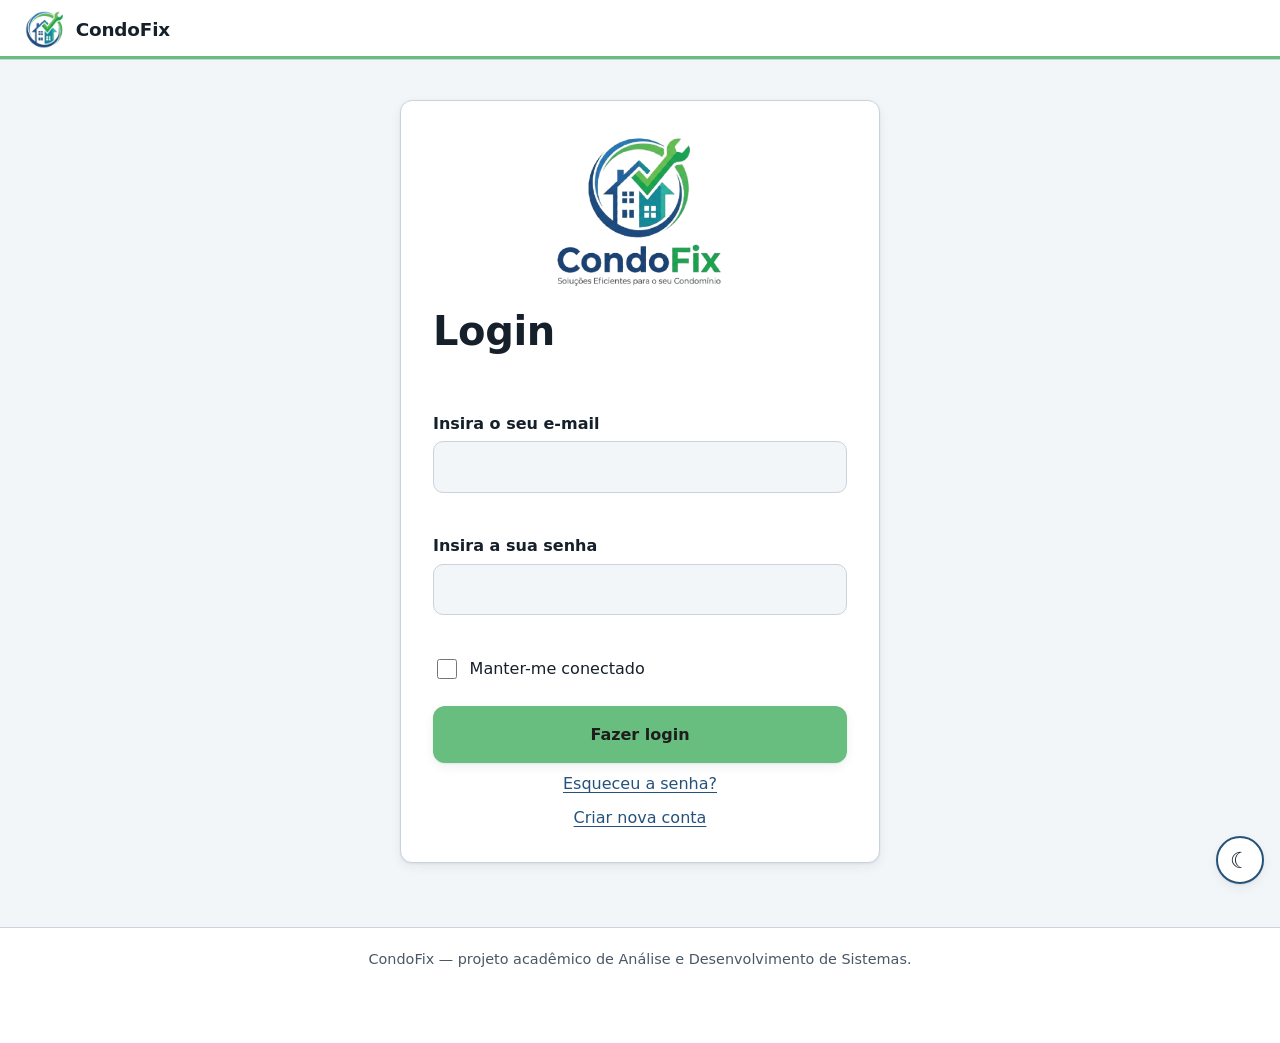
<file: index.html>
<!doctype html>
<html lang="pt-BR">
  <head>
    <meta charset="UTF-8" />
    <meta name="viewport" content="width=device-width, initial-scale=1" />
    <title>Login — CondoFix</title>
    <link rel="stylesheet" href="css/style.css" />
    <script src="js/script.js" defer></script>
  </head>
  <body>
    <a class="pular" href="#conteudo">Ir para o conteúdo</a>
    <header class="topo">
      <a class="marca" href="index.html"
        ><img
          class="logo-icone"
          src="img/logo-icone.png"
          alt=""
          width="202"
          height="192"
        /><span>CondoFix</span></a
      >
    </header>
    <main id="conteudo">
      <section class="painel" aria-labelledby="t-login">
        <img
          class="logo-grande"
          src="img/logo.png"
          alt="Logotipo do CondoFix: casa com sinal de verificado e chave inglesa dentro de um círculo. Soluções eficientes para o seu condomínio"
          width="304"
          height="272"
        />
        <h1 id="t-login">Login</h1>
        <p class="aviso" id="aviso" role="status"></p>
        <form id="formLogin" action="inicio.html" method="get">
          <div class="campo">
            <label for="email">Insira o seu e-mail</label>
            <input
              id="email"
              name="email"
              type="email"
              required
              autocomplete="email"
              data-vazio="Digite o seu e-mail."
              data-invalido="Use um e-mail válido, como nome@exemplo.com."
              aria-describedby="erro-email"
            />
            <p class="erro" id="erro-email"></p>
          </div>
          <div class="campo">
            <label for="senha">Insira a sua senha</label>
            <input
              id="senha"
              name="senha"
              type="password"
              required
              minlength="6"
              autocomplete="current-password"
              data-vazio="Digite a sua senha."
              aria-describedby="erro-senha"
            />
            <p class="erro" id="erro-senha"></p>
          </div>
          <label class="check"
            ><input type="checkbox" name="manter" /> Manter-me conectado</label
          >
          <button class="botao botao-ok" type="submit">Fazer login</button>
        </form>
        <p class="links"><a href="#" data-em-breve>Esqueceu a senha?</a></p>
        <p class="links"><a href="#" data-em-breve>Criar nova conta</a></p>
      </section>
    </main>
    <footer class="rodape">
      <p>
        CondoFix — projeto acadêmico de Análise e Desenvolvimento de Sistemas.
      </p>
    </footer>
    <button
      type="button"
      class="botao-tema"
      id="btnTema"
      aria-label="Ativar tema escuro"
      title="Ativar tema escuro"
    >
      ☾
    </button>
  </body>
</html>
</file>
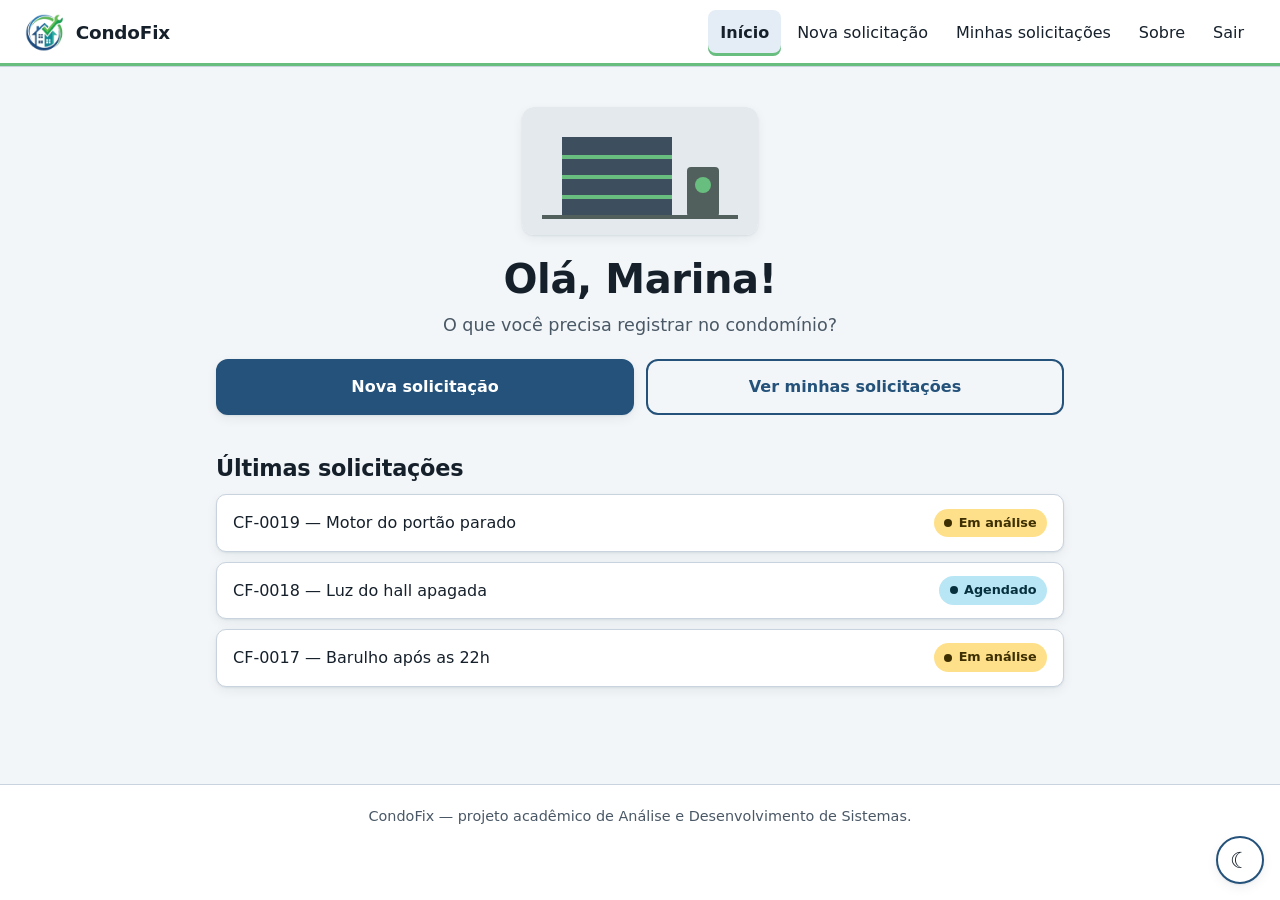
<file: inicio.html>
<!DOCTYPE html>
<html lang="pt-BR">
<head>
<meta charset="UTF-8">
<meta name="viewport" content="width=device-width, initial-scale=1">
<title>Início — CondoFix</title>
<link rel="stylesheet" href="css/style.css">
<script src="js/script.js" defer></script>
</head>
<body>
<a class="pular" href="#conteudo">Ir para o conteúdo</a>
<header class="topo">
  <a class="marca" href="inicio.html"><img class="logo-icone" src="img/logo-icone.png" alt="" width="202" height="192"><span>CondoFix</span></a>
  <button type="button" class="botao-menu" id="btnMenu" aria-expanded="false" aria-controls="menu">Menu</button>
  <nav class="menu" id="menu" aria-label="Principal">
    <ul>
      <li><a href="inicio.html" aria-current="page">Início</a></li>
      <li><a href="nova-solicitacao.html">Nova solicitação</a></li>
      <li><a href="minhas-solicitacoes.html">Minhas solicitações</a></li>
      <li><a href="sobre.html">Sobre</a></li>
      <li><a href="index.html">Sair</a></li>
    </ul>
  </nav>
</header>
<main id="conteudo">
  <section class="hero" aria-labelledby="t-ola">
    <img class="ilustra" src="img/portao.svg" alt="Ilustração de um portão de garagem com o motor ao lado, exemplo de problema que o morador pode registrar." width="236" height="128">
    <h1 id="t-ola">Olá, <span id="nomeMorador">Marina</span>!</h1>
    <p>O que você precisa registrar no condomínio?</p>
    <div class="acoes">
      <a class="botao" href="nova-solicitacao.html">Nova solicitação</a>
      <a class="botao botao-sec" href="minhas-solicitacoes.html">Ver minhas solicitações</a>
    </div>
  </section>
  <section aria-labelledby="t-ultimas">
    <h2 id="t-ultimas">Últimas solicitações</h2>
    <ul class="lista-simples" id="listaUltimas"></ul>
  </section>
</main>
<footer class="rodape"><p>CondoFix — projeto acadêmico de Análise e Desenvolvimento de Sistemas.</p></footer>
<button type="button" class="botao-tema" id="btnTema" aria-label="Ativar tema escuro" title="Ativar tema escuro">☾</button>
</body>
</html>
</file>
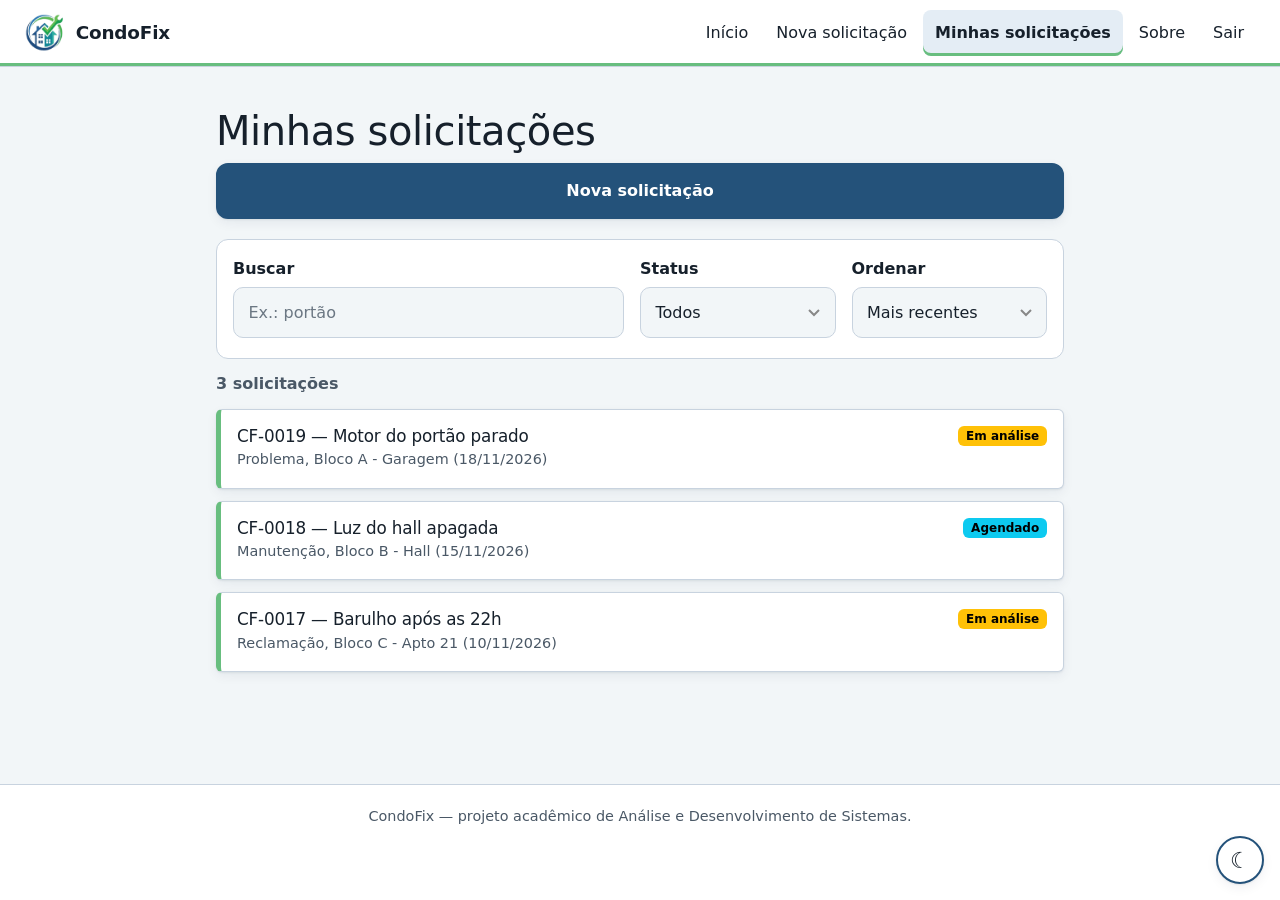
<file: minhas-solicitacoes.html>
<!DOCTYPE html>
<html lang="pt-BR">
<head>
<meta charset="UTF-8">
<meta name="viewport" content="width=device-width, initial-scale=1">
<title>Minhas solicitações — CondoFix</title>
<!-- Bootstrap 5 (aula 14): usado só no componente "card + badge" da lista abaixo -->
<link rel="stylesheet" href="https://cdn.jsdelivr.net/npm/bootstrap@5.3.3/dist/css/bootstrap.min.css">
<link rel="stylesheet" href="css/style.css">
<script src="js/script.js" defer></script>
</head>
<body>
<a class="pular" href="#conteudo">Ir para o conteúdo</a>
<header class="topo">
  <a class="marca" href="inicio.html"><img class="logo-icone" src="img/logo-icone.png" alt="" width="202" height="192"><span>CondoFix</span></a>
  <button type="button" class="botao-menu" id="btnMenu" aria-expanded="false" aria-controls="menu">Menu</button>
  <nav class="menu" id="menu" aria-label="Principal">
    <ul>
      <li><a href="inicio.html">Início</a></li>
      <li><a href="nova-solicitacao.html">Nova solicitação</a></li>
      <li><a href="minhas-solicitacoes.html" aria-current="page">Minhas solicitações</a></li>
      <li><a href="sobre.html">Sobre</a></li>
      <li><a href="index.html">Sair</a></li>
    </ul>
  </nav>
</header>
<main id="conteudo">
  <h1>Minhas solicitações</h1>
  <p><a class="botao" href="nova-solicitacao.html">Nova solicitação</a></p>
  <form class="filtros" role="search" aria-label="Filtrar solicitações">
    <div class="campo">
      <label for="busca">Buscar</label>
      <input id="busca" type="search" placeholder="Ex.: portão">
    </div>
    <div class="campo">
      <label for="filtroStatus">Status</label>
      <select id="filtroStatus">
        <option value="">Todos</option>
        <option>Em análise</option>
        <option>Agendado</option>
        <option>Concluído</option>
      </select>
    </div>
    <div class="campo">
      <label for="ordem">Ordenar</label>
      <select id="ordem">
        <option value="recentes">Mais recentes</option>
        <option value="antigos">Mais antigos</option>
        <option value="titulo">Título (A–Z)</option>
      </select>
    </div>
  </form>
  <p id="contagem" aria-live="polite"></p>
  <!-- Componente com Bootstrap: cada <li> usa card + badge (gerados em js/script.js).
       Equivalente em CSS puro: veja o bloco comentado em css/style.css -->
  <ul class="lista-cards" id="listaMinhas"></ul>
</main>
<footer class="rodape"><p>CondoFix — projeto acadêmico de Análise e Desenvolvimento de Sistemas.</p></footer>
<button type="button" class="botao-tema" id="btnTema" aria-label="Ativar tema escuro" title="Ativar tema escuro">☾</button>
</body>
</html>
</file>
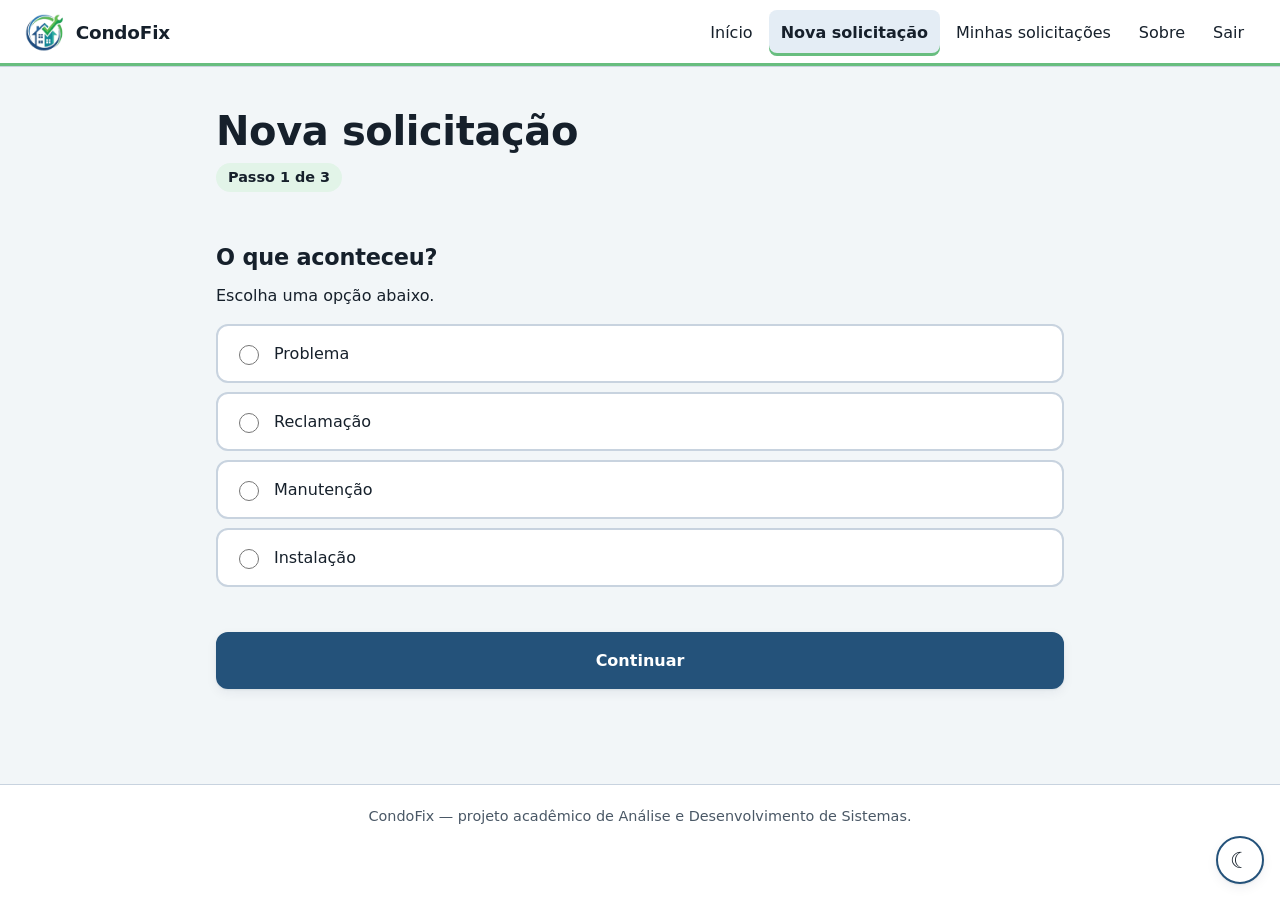
<file: nova-solicitacao.html>
<!DOCTYPE html>
<html lang="pt-BR">
<head>
<meta charset="UTF-8">
<meta name="viewport" content="width=device-width, initial-scale=1">
<title>Nova solicitação — CondoFix</title>
<link rel="stylesheet" href="css/style.css">
<script src="js/script.js" defer></script>
</head>
<body>
<a class="pular" href="#conteudo">Ir para o conteúdo</a>
<header class="topo">
  <a class="marca" href="inicio.html"><img class="logo-icone" src="img/logo-icone.png" alt="" width="202" height="192"><span>CondoFix</span></a>
  <button type="button" class="botao-menu" id="btnMenu" aria-expanded="false" aria-controls="menu">Menu</button>
  <nav class="menu" id="menu" aria-label="Principal">
    <ul>
      <li><a href="inicio.html">Início</a></li>
      <li><a href="nova-solicitacao.html" aria-current="page">Nova solicitação</a></li>
      <li><a href="minhas-solicitacoes.html">Minhas solicitações</a></li>
      <li><a href="sobre.html">Sobre</a></li>
      <li><a href="index.html">Sair</a></li>
    </ul>
  </nav>
</header>
<main id="conteudo">
  <h1>Nova solicitação</h1>
  <p class="progresso" id="progresso">Passo 1 de 3</p>
  <form id="formSolicitacao" novalidate>

    <section class="passo" aria-labelledby="t-p1">
      <h2 id="t-p1" tabindex="-1">O que aconteceu?</h2>
      <p>Escolha uma opção abaixo.</p>
      <fieldset data-vazio="Escolha o tipo da solicitação.">
        <legend class="so-leitor">Tipo da solicitação</legend>
        <label class="opcao"><input type="radio" name="tipo" value="Problema" required aria-describedby="erro-tipo"> Problema</label>
        <label class="opcao"><input type="radio" name="tipo" value="Reclamação" required aria-describedby="erro-tipo"> Reclamação</label>
        <label class="opcao"><input type="radio" name="tipo" value="Manutenção" required aria-describedby="erro-tipo"> Manutenção</label>
        <label class="opcao"><input type="radio" name="tipo" value="Instalação" required aria-describedby="erro-tipo"> Instalação</label>
        <p class="erro" id="erro-tipo"></p>
      </fieldset>
      <button type="button" class="botao" data-ir="1">Continuar</button>
    </section>

    <section class="passo" hidden aria-labelledby="t-p2">
      <h2 id="t-p2" tabindex="-1">Conte mais detalhes sobre sua solicitação</h2>
      <div class="campo">
        <label for="descricao">Descrição do problema *</label>
        <textarea id="descricao" name="descricao" rows="4" required minlength="10" placeholder="O motor do portão parou..." data-vazio="Descreva o que aconteceu." aria-describedby="erro-descricao"></textarea>
        <p class="erro" id="erro-descricao"></p>
      </div>
      <div class="campo">
        <label for="local">Local *</label>
        <input id="local" name="local" type="text" required placeholder="Bloco A - Garagem" data-vazio="Informe o local." aria-describedby="erro-local">
        <p class="erro" id="erro-local"></p>
      </div>
      <div class="campo">
        <label for="imagem">Imagens do ocorrido (opcional)</label>
        <input id="imagem" name="imagem" type="file" accept="image/*" aria-describedby="erro-imagem">
        <p class="erro" id="erro-imagem"></p>
      </div>
      <div class="acoes">
        <button type="button" class="botao botao-sec" data-ir="0">← Voltar</button>
        <button type="button" class="botao" data-ir="2">Revisar</button>
      </div>
    </section>

    <section class="passo" hidden aria-labelledby="t-p3">
      <h2 id="t-p3" tabindex="-1">Confira os dados</h2>
      <dl class="revisao">
        <dt>Tipo</dt><dd id="rev-tipo"></dd>
        <dt>Descrição</dt><dd id="rev-descricao"></dd>
        <dt>Local</dt><dd id="rev-local"></dd>
        <dt>Imagem</dt><dd id="rev-imagem"></dd>
      </dl>
      <div class="acoes">
        <button type="button" class="botao botao-sec" data-ir="1">Editar</button>
        <button type="submit" class="botao botao-ok">Enviar solicitação</button>
      </div>
    </section>

    <section class="passo" hidden aria-labelledby="t-p4">
      <h2 id="t-p4" tabindex="-1">✓ Solicitação enviada!</h2>
      <p>A administração recebeu o seu pedido.</p>
      <p>Seu número de protocolo é: <strong class="protocolo" id="protocolo"></strong></p>
      <div class="acoes">
        <a class="botao botao-sec" href="inicio.html">Voltar ao início</a>
        <a class="botao" href="minhas-solicitacoes.html">Ver solicitação</a>
      </div>
    </section>
  </form>
</main>
<footer class="rodape"><p>CondoFix — projeto acadêmico de Análise e Desenvolvimento de Sistemas.</p></footer>
<button type="button" class="botao-tema" id="btnTema" aria-label="Ativar tema escuro" title="Ativar tema escuro">☾</button>
</body>
</html>
</file>
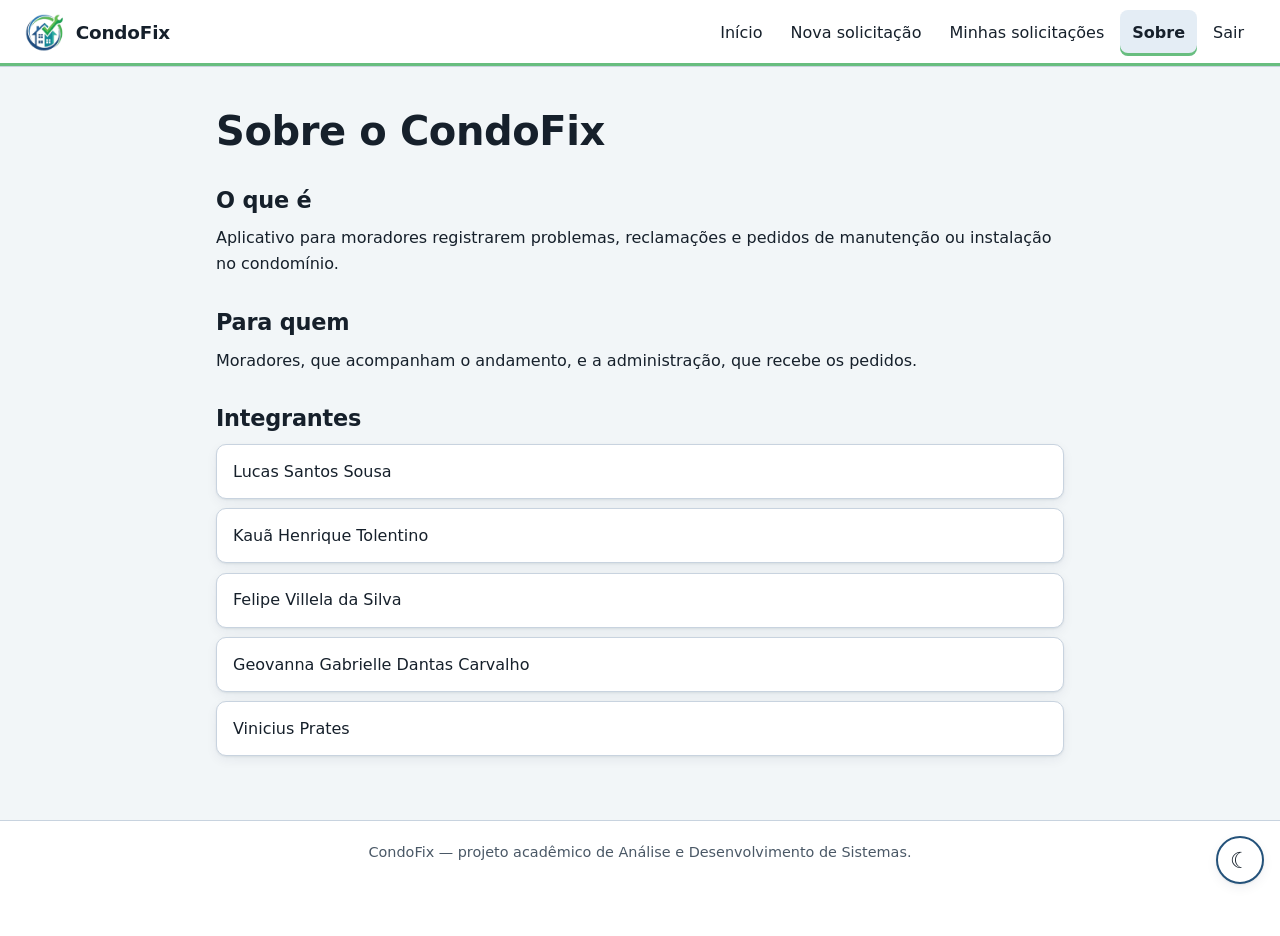
<file: sobre.html>
<!DOCTYPE html>
<html lang="pt-BR">
<head>
<meta charset="UTF-8">
<meta name="viewport" content="width=device-width, initial-scale=1">
<title>Sobre — CondoFix</title>
<link rel="stylesheet" href="css/style.css">
<script src="js/script.js" defer></script>
</head>
<body>
<a class="pular" href="#conteudo">Ir para o conteúdo</a>
<header class="topo">
  <a class="marca" href="inicio.html"><img class="logo-icone" src="img/logo-icone.png" alt="" width="202" height="192"><span>CondoFix</span></a>
  <button type="button" class="botao-menu" id="btnMenu" aria-expanded="false" aria-controls="menu">Menu</button>
  <nav class="menu" id="menu" aria-label="Principal">
    <ul>
      <li><a href="inicio.html">Início</a></li>
      <li><a href="nova-solicitacao.html">Nova solicitação</a></li>
      <li><a href="minhas-solicitacoes.html">Minhas solicitações</a></li>
      <li><a href="sobre.html" aria-current="page">Sobre</a></li>
      <li><a href="index.html">Sair</a></li>
    </ul>
  </nav>
</header>
<main id="conteudo">
  <h1>Sobre o CondoFix</h1>
  <section aria-labelledby="t-oque">
    <h2 id="t-oque">O que é</h2>
    <p>Aplicativo para moradores registrarem problemas, reclamações e pedidos de manutenção ou instalação no condomínio.</p>
  </section>
  <section aria-labelledby="t-quem">
    <h2 id="t-quem">Para quem</h2>
    <p>Moradores, que acompanham o andamento, e a administração, que recebe os pedidos.</p>
  </section>
  <section aria-labelledby="t-grupo">
    <h2 id="t-grupo">Integrantes</h2>
    <ul class="lista-simples">
      <li>Lucas Santos Sousa</li>
      <li>Kauã Henrique Tolentino</li>
      <li>Felipe Villela da Silva</li>
      <li>Geovanna Gabrielle Dantas Carvalho</li>
      <li>Vinicius Prates</li>
    </ul>
  </section>
</main>
<footer class="rodape"><p>CondoFix — projeto acadêmico de Análise e Desenvolvimento de Sistemas.</p></footer>
<button type="button" class="botao-tema" id="btnTema" aria-label="Ativar tema escuro" title="Ativar tema escuro">☾</button>
</body>
</html>
</file>
<file: css/style.css>
:root {
  /* cores da logo */
  --azul: #24527a;
  --verde: #68be7f;

  --fundo: #f2f6f8;
  --superficie: #ffffff;
  --texto: #16202b;
  --suave: #4a5866;
  --borda: #c8d3df;
  --tinta: #e4edf5;            /* fundo leve azulado */
  --verde-tinta: #e2f4e8;      /* fundo leve esverdeado */
  --primaria: var(--azul);     /* botões e destaques */
  --primaria-texto: #ffffff;
  --link: var(--azul);
  --acento: var(--verde);      /* faixa do topo, indicadores */
  --erro: #b3261e;
  --foco: #0b5fff;
  --sombra: 0 1px 2px rgba(18, 40, 60, .08), 0 4px 12px rgba(18, 40, 60, .06);
  --raio: 12px;
  --transicao: .15s ease;
}
html[data-tema="escuro"] {
  --fundo: #0f1720;
  --superficie: #17212c;
  --texto: #e8eef4;
  --suave: #a6b3c0;
  --borda: #2f4254;
  --tinta: #1b2a38;
  --verde-tinta: #1d3327;
  --primaria: #8fb4da;
  --primaria-texto: #0f1720;
  --link: #9fc3e6;
  --erro: #ff8a80;
  --foco: #8ab4ff;
  --sombra: 0 1px 2px rgba(0, 0, 0, .4), 0 4px 12px rgba(0, 0, 0, .3);
}

/* ===== Base ===== */
*, *::before, *::after { box-sizing: border-box; }
html { scroll-behavior: smooth; }
body {
  margin: 0;
  min-height: 100vh;
  display: flex;
  flex-direction: column;
  font-family: system-ui, -apple-system, "Segoe UI", Roboto, sans-serif;
  font-size: 1rem;
  line-height: 1.6;
  background: var(--fundo);
  color: var(--texto);
  overflow-wrap: anywhere;
  -webkit-font-smoothing: antialiased;
}
img { max-width: 100%; height: auto; }
a { color: var(--link); text-underline-offset: .2em; }
a:hover { text-decoration-thickness: 2px; }
h1, h2 { line-height: 1.2; letter-spacing: -.01em; }
h1 { font-size: clamp(1.75rem, 1.4rem + 1.6vw, 2.5rem); margin: 0 0 .5rem; }
h2 { font-size: clamp(1.15rem, 1.05rem + .5vw, 1.4rem); margin: 2rem 0 .75rem; }
p { margin: 0 0 1rem; }
:focus-visible { outline: 3px solid var(--foco); outline-offset: 3px; border-radius: 4px; }
h1:focus, h2:focus { outline: none; }
::placeholder { color: var(--suave); opacity: .8; }
.so-leitor {
  position: absolute; width: 1px; height: 1px; overflow: hidden;
  clip: rect(0 0 0 0); white-space: nowrap;
}
.pular {
  position: absolute; left: .5rem; top: -4rem; z-index: 20;
  background: var(--primaria); color: var(--primaria-texto);
  padding: .6rem 1rem; border-radius: 8px; font-weight: 700;
}
.pular:focus { top: .5rem; }

/* ===== Topo e menu ===== */
.topo {
  position: sticky; top: 0; z-index: 10;
  display: flex; flex-wrap: wrap; align-items: center; justify-content: space-between;
  gap: .5rem; padding: .6rem 1rem;
  background: var(--superficie);
  border-bottom: 1px solid var(--borda);
  box-shadow: inset 0 -3px 0 var(--acento);   /* faixa âmbar = marca visual do app */
}
.marca {
  display: flex; align-items: center; gap: .6rem;
  font-size: 1.15rem; font-weight: 800; letter-spacing: -.01em;
  text-decoration: none; color: var(--texto);
}
.botao-menu {
  font: inherit; font-size: .95rem; padding: .5rem .9rem; cursor: pointer;
  background: transparent; color: var(--texto);
  border: 1px solid var(--borda); border-radius: 999px;
  transition: background var(--transicao), border-color var(--transicao);
}
.botao-menu:hover { background: var(--tinta); border-color: var(--primaria); }
/* Botão de tema: flutuante no canto inferior direito, separado dos outros botões */
.botao-tema {
  position: fixed; right: 1rem; bottom: 1rem; z-index: 15;
  width: 3rem; height: 3rem; display: grid; place-items: center;
  font: inherit; font-size: 1.4rem; line-height: 1; cursor: pointer;
  background: var(--superficie); color: var(--texto);
  border: 2px solid var(--primaria); border-radius: 50%; box-shadow: var(--sombra);
  transition: background var(--transicao), transform var(--transicao);
}
.botao-tema:hover { background: var(--tinta); transform: scale(1.06); }
.menu { display: none; flex-basis: 100%; padding-bottom: .25rem; }
.menu.aberto { display: block; }
.menu ul { list-style: none; margin: 0; padding: 0; display: flex; flex-direction: column; gap: .25rem; }
.menu a {
  display: block; padding: .65rem .75rem; color: var(--texto);
  text-decoration: none; border-radius: 8px;
  transition: background var(--transicao);
}
.menu a:hover { background: var(--tinta); }
.menu a[aria-current="page"] { background: var(--tinta); font-weight: 700; box-shadow: inset 3px 0 0 var(--acento); }


/* ===== Logo (PNG original; no tema escuro ganha uma placa branca para o texto azul aparecer) ===== */
.logo-grande { display: block; width: 11rem; max-width: 100%; height: auto; margin: 0 auto 1rem; }
.logo-icone { display: block; height: 2.5rem; width: auto; flex-shrink: 0; }
html[data-tema="escuro"] .logo-grande { background: #fff; border-radius: var(--raio); padding: .75rem; }
html[data-tema="escuro"] .logo-icone { background: #fff; border-radius: 50%; padding: .2rem; }

/* ===== Conteúdo ===== */
main { flex: 1; width: 100%; max-width: 40rem; margin: 0 auto; padding: 1.5rem 1rem 3rem; }
.painel {
  background: var(--superficie); border: 1px solid var(--borda);
  border-radius: var(--raio); padding: 1.5rem; box-shadow: var(--sombra);
}
.painel h1 { margin-bottom: 1rem; }
.hero { text-align: center; padding-bottom: .5rem; }
.hero p { color: var(--suave); font-size: 1.1rem; }
.ilustra { display: block; margin: 0 auto 1.25rem; border-radius: var(--raio); box-shadow: var(--sombra); }
.progresso {
  display: inline-block; margin: 0 0 1.25rem; padding: .2rem .75rem;
  font-size: .9rem; font-weight: 600; color: var(--texto);
  background: var(--verde-tinta); border-radius: 999px;
}
.progresso[hidden] { display: none; }
.aviso { min-height: 1.5rem; color: var(--suave); }
.links { margin: .5rem 0 0; text-align: center; }

/* ===== Botões ===== */
.botao {
  display: inline-block; width: 100%;
  font: inherit; font-weight: 700; text-align: center; text-decoration: none;
  padding: .85rem 1.25rem; cursor: pointer;
  background: var(--primaria); color: var(--primaria-texto);
  border: 2px solid var(--primaria); border-radius: var(--raio);
  box-shadow: var(--sombra);
  transition: transform var(--transicao), filter var(--transicao), background var(--transicao);
}
.botao:hover { filter: brightness(1.12); transform: translateY(-1px); }
.botao:active { transform: translateY(1px); box-shadow: none; }
.botao-ok { background: var(--verde); border-color: var(--verde); color: #1e1e1e; }
.botao-sec { background: transparent; color: var(--link); border-color: var(--link); box-shadow: none; }
.botao-sec:hover { background: var(--tinta); filter: none; }
.acoes { display: grid; grid-template-columns: 1fr; gap: .75rem; margin-top: 1.25rem; }
.painel .botao { margin-top: .5rem; }

/* ===== Formulários ===== */
.campo { margin-bottom: 1rem; }
label { display: block; font-weight: 600; margin-bottom: .3rem; }
input[type="email"], input[type="password"], input[type="text"],
input[type="search"], input[type="file"], select, textarea {
  width: 100%; font: inherit; padding: .75rem .9rem;
  background: var(--fundo); color: var(--texto);
  border: 1px solid var(--borda); border-radius: 10px;
  transition: border-color var(--transicao), background var(--transicao);
}
input:hover, select:hover, textarea:hover { border-color: var(--primaria); }
input:focus, select:focus, textarea:focus { background: var(--superficie); border-color: var(--primaria); }
textarea { resize: vertical; min-height: 7rem; }
select {
  appearance: none; padding-right: 2.5rem; cursor: pointer;
  background-image: url("data:image/svg+xml,%3Csvg xmlns='http://www.w3.org/2000/svg' viewBox='0 0 12 8'%3E%3Cpath d='M1 1l5 5 5-5' fill='none' stroke='%23888' stroke-width='2'/%3E%3C/svg%3E");
  background-repeat: no-repeat; background-position: right .9rem center; background-size: .75rem;
}
input[type="file"] { padding: .5rem; }
input[type="file"]::file-selector-button {
  font: inherit; font-weight: 600; margin-right: .75rem; padding: .4rem .9rem; cursor: pointer;
  background: var(--tinta); color: var(--texto);
  border: 1px solid var(--borda); border-radius: 8px;
}
[aria-invalid="true"] { border-color: var(--erro) !important; border-width: 2px; }
.erro { color: var(--erro); font-size: .9rem; font-weight: 600; min-height: 1.25rem; margin: .3rem 0 0; }
.check { display: flex; align-items: center; gap: .6rem; font-weight: 400; margin-bottom: 1rem; cursor: pointer; }
.check input, .opcao input { width: 1.25rem; height: 1.25rem; flex-shrink: 0; accent-color: var(--link); }
fieldset { border: 0; padding: 0; margin: 0 0 1rem; min-width: 0; }
.opcao {
  display: flex; align-items: center; gap: .75rem; font-weight: 500;
  padding: .9rem 1rem; margin-bottom: .6rem; cursor: pointer;
  background: var(--superficie); border: 2px solid var(--borda); border-radius: var(--raio);
  transition: border-color var(--transicao), background var(--transicao);
}
.opcao:hover { border-color: var(--primaria); }
.opcao:has(input:checked) { border-color: var(--primaria); background: var(--tinta); }
.revisao {
  display: grid; grid-template-columns: 1fr; gap: .15rem; margin: 1rem 0; padding: 1rem;
  background: var(--superficie); border: 1px solid var(--borda); border-radius: var(--raio);
}
.revisao dt { font-weight: 700; color: var(--suave); margin-top: .75rem; }
.revisao dt:first-child { margin-top: 0; }
.revisao dd { margin: 0; }
.protocolo {
  display: inline-block; padding: .1rem .75rem; font-size: 1.5rem; letter-spacing: .03em;
  color: var(--link); background: var(--verde-tinta); border-radius: 8px;
}

/* ===== Listas ===== */
.lista-simples { list-style: none; margin: 0; padding: 0; display: grid; gap: .6rem; }
.lista-simples li {
  display: flex; justify-content: space-between; align-items: center; gap: .75rem;
  padding: .85rem 1rem; background: var(--superficie);
  border: 1px solid var(--borda); border-radius: 10px; box-shadow: var(--sombra);
}
.selo { display: inline-flex; align-items: center; gap: .4rem; font-size: .8rem; font-weight: 700; padding: .25rem .65rem; border-radius: 999px; white-space: nowrap; }
.selo::before { content: ""; width: .5rem; height: .5rem; border-radius: 50%; background: currentColor; }
.selo-analise { background: #ffe08a; color: #3d2f00; }
.selo-agendado { background: #b8e6f5; color: #06303d; }
.selo-concluido { background: #bfe8c9; color: #0b3318; }
.filtros {
  display: grid; grid-template-columns: 1fr; gap: 0 1rem; margin: 1.25rem 0 .5rem;
  padding: 1rem 1rem .25rem; background: var(--superficie);
  border: 1px solid var(--borda); border-radius: var(--raio);
}
#contagem { color: var(--suave); font-weight: 600; margin: .75rem 0; }
.lista-cards { list-style: none; margin: 0; padding: 0; display: grid; gap: .75rem; }
.meta { margin: .15rem 0 0; color: var(--suave); font-size: .9rem; }
.vazio { padding: 1.5rem 1rem; text-align: center; color: var(--suave); background: var(--superficie); border: 2px dashed var(--borda); border-radius: var(--raio); }

/* Ajuste do card do Bootstrap: tema escuro, borda e faixa lateral */
.card {
  --bs-card-bg: var(--superficie); --bs-card-color: var(--texto);
  border: 1px solid var(--borda) !important;
  border-left: 5px solid var(--acento) !important;
  box-shadow: var(--sombra) !important;
  transition: transform var(--transicao);
}
.card:hover { transform: translateY(-2px); }
.card-titulo { margin: 0; font-size: 1.05rem; }

/* ===== Rodapé ===== */
.rodape { text-align: center; padding: 1.25rem 1rem 4.5rem; color: var(--suave); font-size: .9rem; border-top: 1px solid var(--borda); background: var(--superficie); }
.rodape p { margin: 0; }

/* ===== Telas maiores ===== */
@media (min-width: 768px) {
  main { max-width: 48rem; padding: 2.5rem 1.5rem 4rem; }
  .painel { padding: 2rem; }
  .topo { padding: .6rem 1.5rem; }
  .botao-menu { display: none; }
  .menu, .menu.aberto { display: block; flex-basis: auto; padding: 0; }
  .menu ul { flex-direction: row; align-items: center; gap: .25rem; }
  .menu a[aria-current="page"] { box-shadow: inset 0 -3px 0 var(--acento); }
  .acoes { grid-template-columns: 1fr 1fr; }
  .filtros { grid-template-columns: 2fr 1fr 1fr; }
  .revisao { grid-template-columns: 8rem 1fr; gap: .75rem 1rem; }
  .revisao dt { margin-top: 0; }
  .painel { max-width: 30rem; margin-inline: auto; }
}
@media (min-width: 1280px) {
  main { max-width: 56rem; }
}

/* ===== Movimento reduzido ===== */
@media (prefers-reduced-motion: reduce) {
  html { scroll-behavior: auto; }
  .botao-tema:hover { transform: none; }
  *, *::before, *::after { transition: none !important; animation: none !important; }
  .botao:hover, .card:hover { transform: none; }
}

/* ===== Equivalente em CSS puro do componente Bootstrap (card + badge) =====
   Bootstrap usado em minhas-solicitacoes.html:
     <li class="card border-0 shadow-sm">
       <div class="card-body d-flex justify-content-between align-items-start gap-3"> ...
       <span class="badge text-bg-warning">Em análise</span>

   Mesmo resultado só com CSS (sem Bootstrap):

   .card-solicitacao {
     display: flex; justify-content: space-between; align-items: flex-start; gap: 1rem;
     padding: 1rem; background: var(--superficie); border-radius: .375rem;
     box-shadow: 0 .125rem .25rem rgba(0, 0, 0, .075);
   }
   .selo-bs {
     display: inline-block; padding: .35em .65em; font-size: .75em; font-weight: 700;
     line-height: 1; border-radius: .375rem; white-space: nowrap;
   }
   .selo-bs-analise  { background: #ffc107; color: #000; }   // text-bg-warning
   .selo-bs-agendado { background: #0dcaf0; color: #000; }   // text-bg-info
   .selo-bs-concluido{ background: #198754; color: #fff; }   // text-bg-success
*/
</file>
